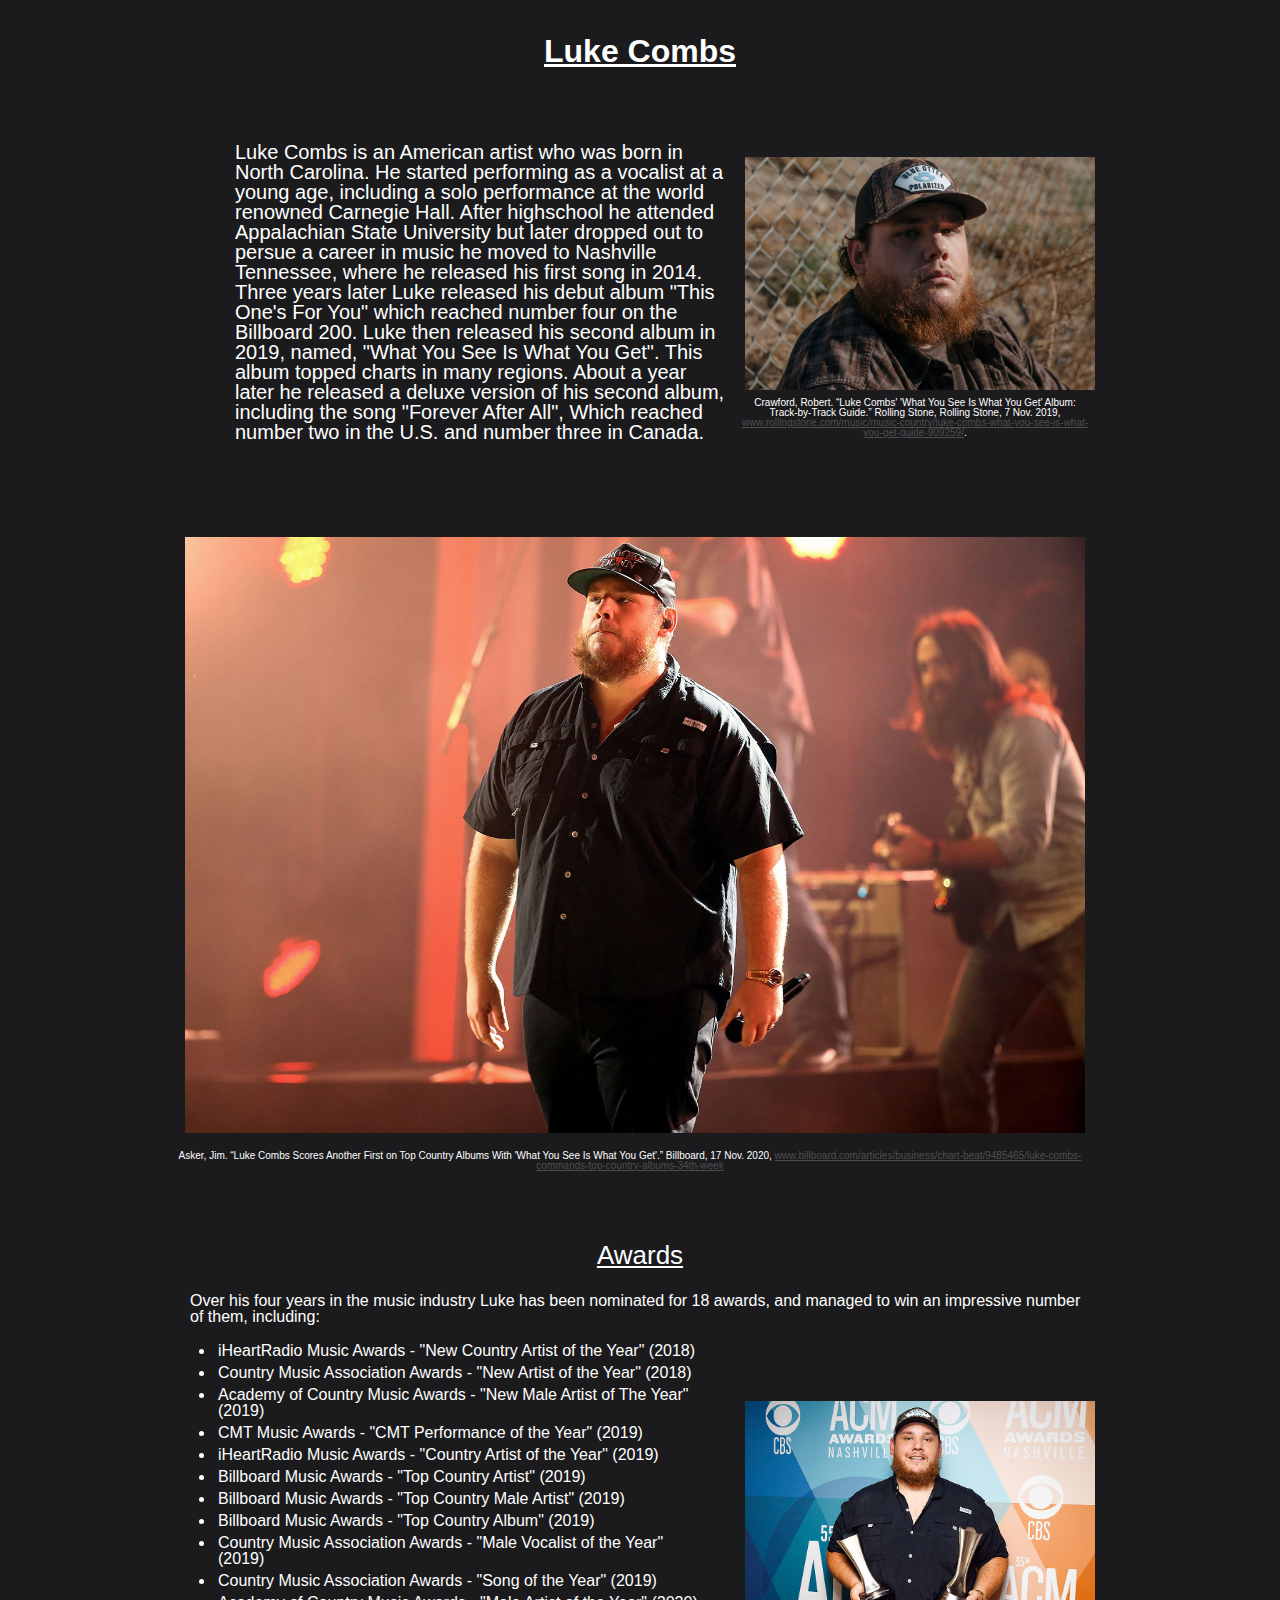
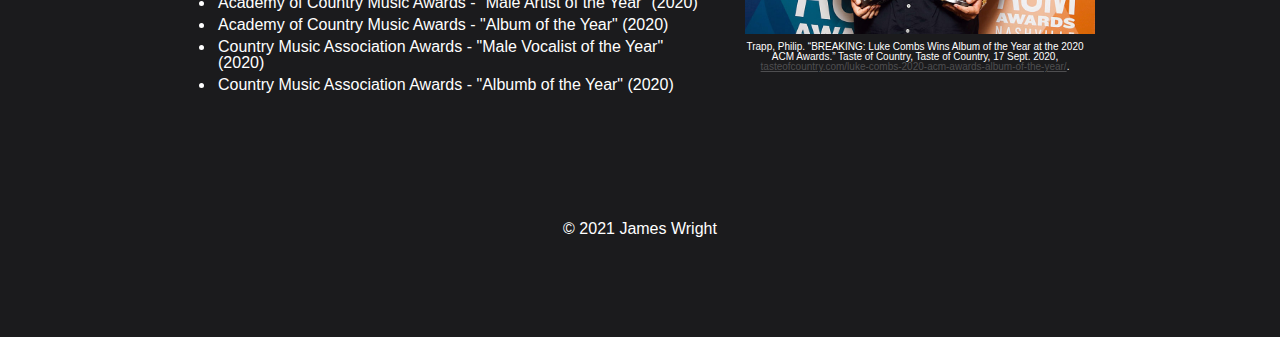
<file: assets/lukecombs/index.html>
<!DOCTYPE html>
<html lang="en">
    <head>
        <meta charset="UTF-8">
        <meta name="viewport" content="width=device-width, initial-scale=1.0">
        <title>James's Favourite Music Artist</title>
        <link rel="stylesheet" href="myersReset.css">
        <link rel="stylesheet" href="styles.css">
    </head>
    <body>
        <article>
            <h1>Luke Combs</h1>
            <figure>
                <img src="Luke1.jpg" alt="Picture of Luke Combs">
                <figcaption>
                    Crawford, Robert. “Luke Combs' 'What You See Is What You Get' 
                    Album: Track-by-Track Guide.” Rolling Stone, Rolling Stone, 
                    7 Nov. 2019, <a href="https://www.rollingstone.com/music/music-country/luke-combs-what-you-see-is-what-you-get-guide-909259/">www.rollingstone.com/music/music-country/luke-combs-what-you-see-is-what-you-get-guide-909259/</a>. 
                </figcaption>
            </figure>
            <p>
                Luke Combs is an American artist who was born in North Carolina. He started performing
                as a vocalist at a young age, including a solo performance at the world renowned Carnegie Hall.
                After highschool he attended Appalachian State University but later dropped out to persue a 
                career in music he moved to Nashville Tennessee, where he released 
                his first song in 2014.  Three years later Luke released his debut album "This One's For You" 
                which reached number four on the Billboard 200. Luke then released his second album in 2019,
                named, "What You See Is What You Get". This album topped charts in many regions.
                About a year later he released a deluxe version of his second album, including the song
                "Forever After All", Which reached number two in the U.S. and number three in Canada.
            </p>

        </article>

        <article>
            <h2>Awards</h2>
            <p>
                Over his four years in the music industry Luke has been nominated for 18 awards, and managed to win
                an impressive number of them, including:
                <ul>
                    <li>iHeartRadio Music Awards - "New Country Artist of the Year" (2018)</li>
                    <li>Country Music Association Awards - "New Artist of the Year" (2018)</li>
                    <li>Academy of Country Music Awards - "New Male Artist of The Year" (2019)</li>
                    <li>CMT Music Awards - "CMT Performance of the Year" (2019)</li>
                    <li>iHeartRadio Music Awards - "Country Artist of the Year" (2019)</li>
                    <li>Billboard Music Awards - "Top Country Artist" (2019)</li>
                    <li>Billboard Music Awards - "Top Country Male Artist" (2019)</li>
                    <li>Billboard Music Awards - "Top Country Album" (2019)</li>
                    <li>Country Music Association Awards - "Male Vocalist of the Year" (2019)</li>
                    <li>Country Music Association Awards - "Song of the Year" (2019)</li>
                    <li>Academy of Country Music Awards - "Male Artist of the Year" (2020)</li>
                    <li>Academy of Country Music Awards - "Album of the Year" (2020)</li>
                    <li>Country Music Association Awards - "Male Vocalist of the Year" (2020)</li>
                    <li>Country Music Association Awards - "Albumb of the Year" (2020)</li>
                </ul>
            </p>
            <figure>
                <img src="luke2.jpg" alt="Luke Combs with his awards">
                <figcaption>
                    Trapp, Philip. “BREAKING: Luke Combs Wins Album of the Year at the 2020 ACM Awards.” 
                    Taste of Country, Taste of Country, 17 Sept. 2020, <a href="https://www.tasteofcountry.com/luke-combs-2020-acm-awards-album-of-the-year/">tasteofcountry.com/luke-combs-2020-acm-awards-album-of-the-year/</a>. 
                </figcaption>
            </figure>
        </article>

        <figure>
            <img src="Luke3.jpg" alt="Luke Combs performing.">
            <figcaption>Asker, Jim. “Luke Combs Scores Another First on Top Country 
                Albums With 'What You See Is What You Get'.” Billboard, 17 Nov. 2020,
                <a href="https://www.billboard.com/articles/business/chart-beat/9485465/luke-combs-commands-top-country-albums-34th-week">www.billboard.com/articles/business/chart-beat/9485465/luke-combs-commands-top-country-albums-34th-week</a>
            </figcaption>
        </figure>

        <footer>
            &copy; 2021 James Wright
        </footer>
    </body>
</html>
</file>
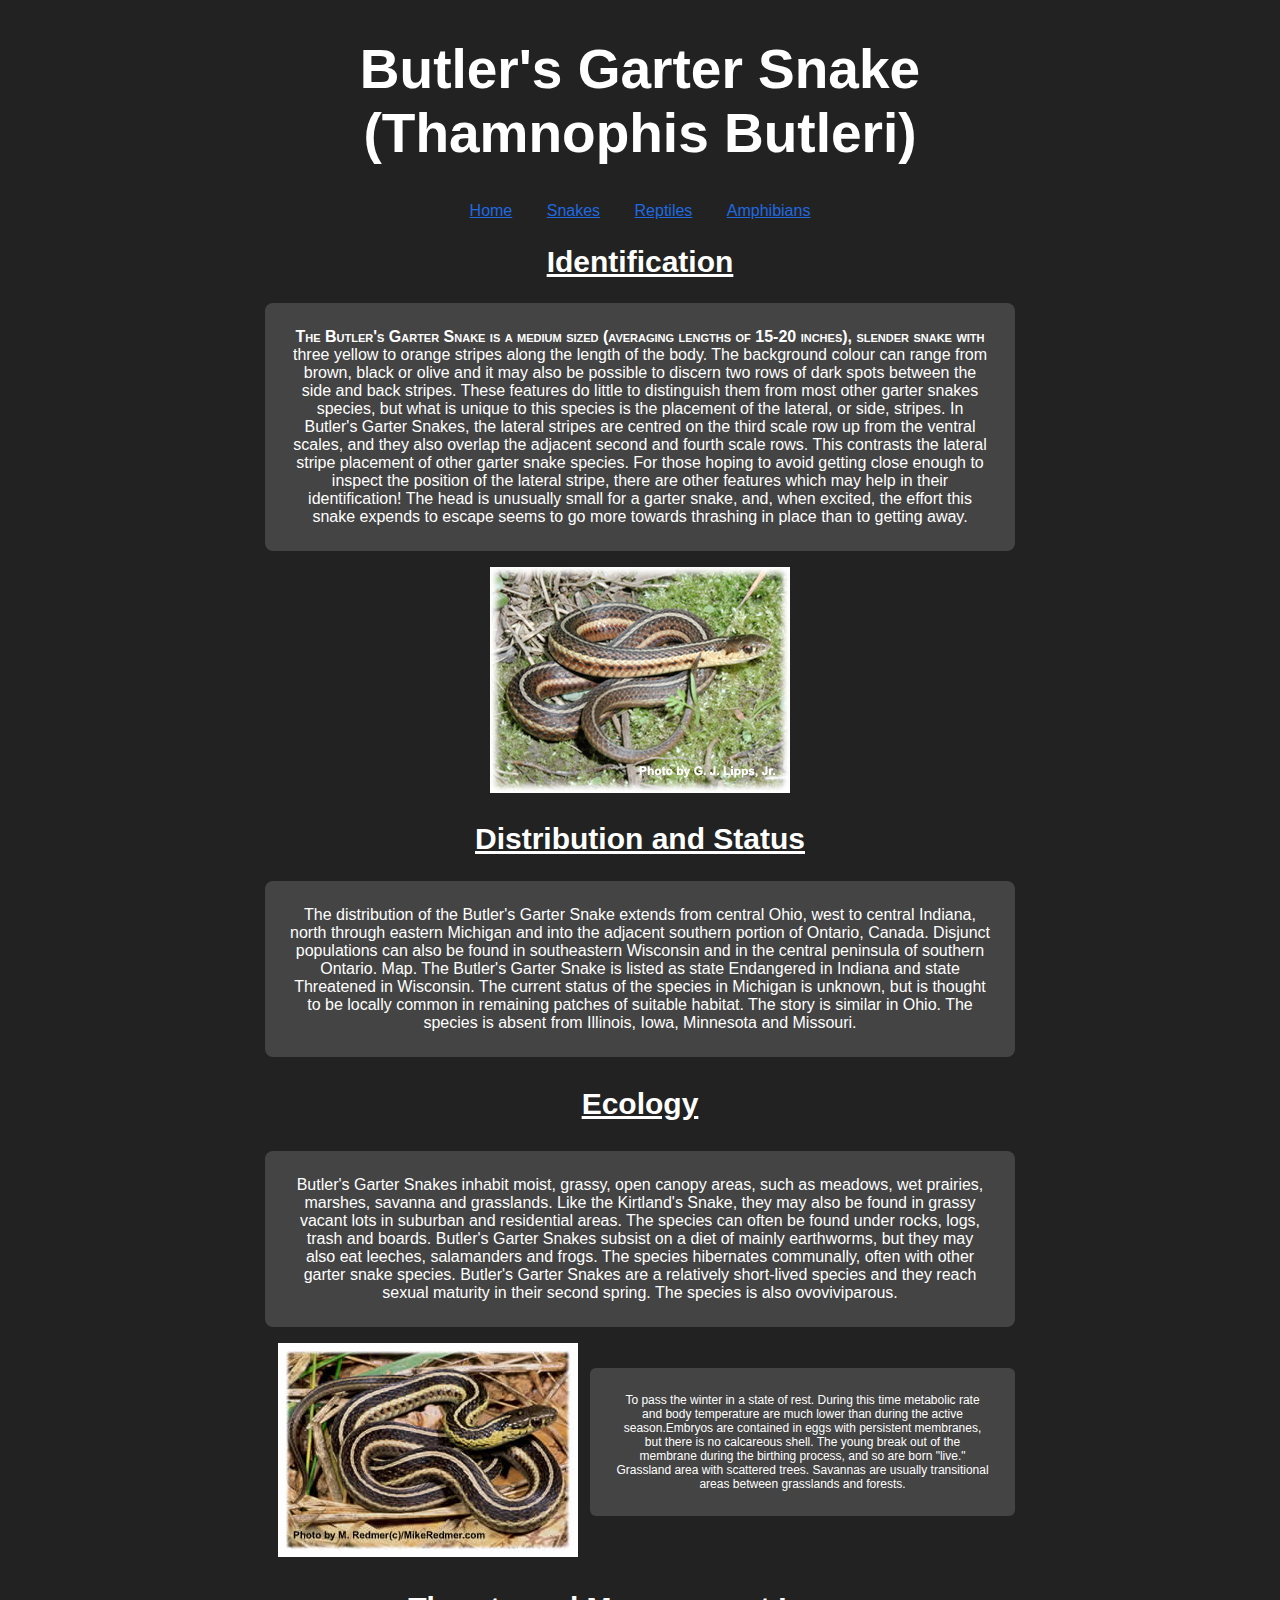
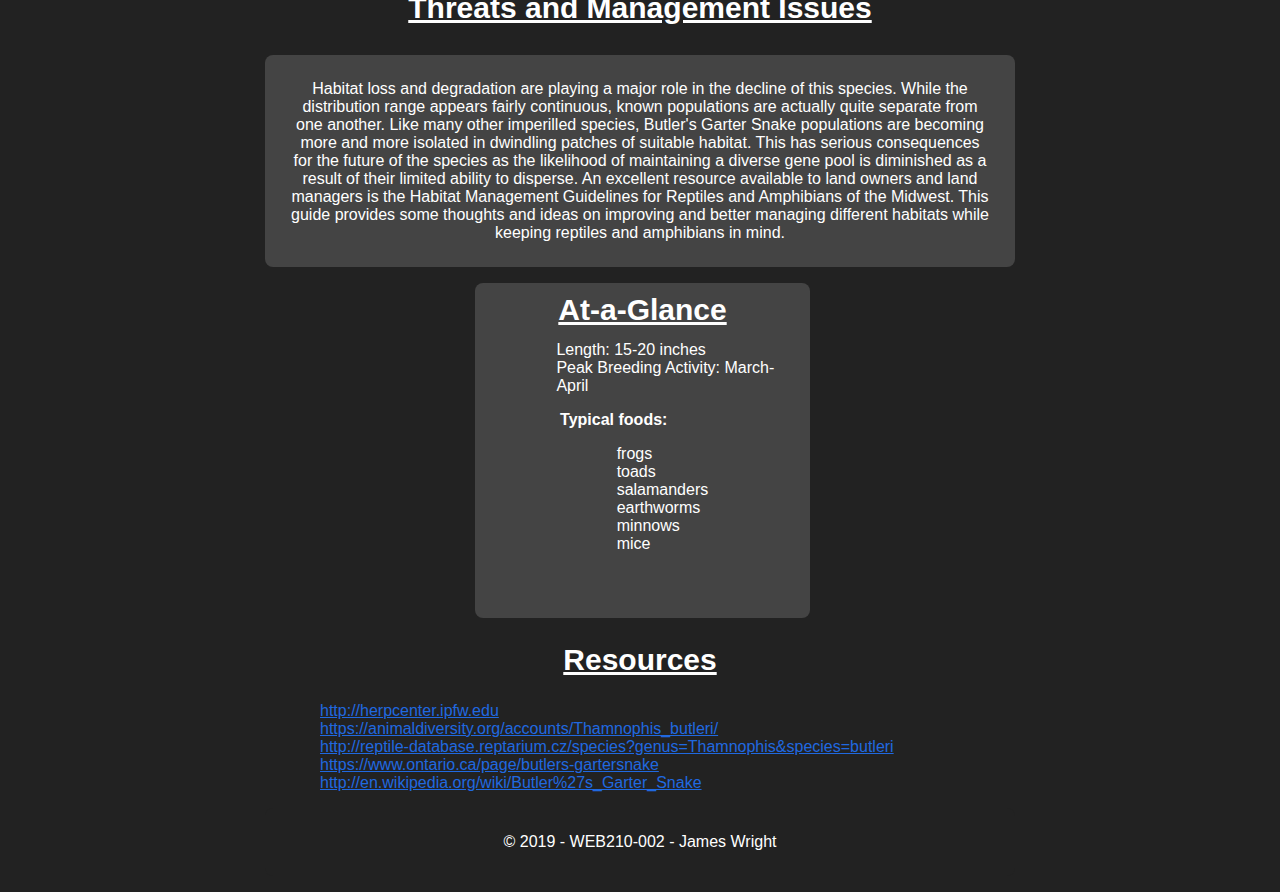
<file: assets/gartersnake/butlers.html>
<!DOCTYPE html>
<html lang="en">
	<head>
		<meta charset="UTF-8">
		<meta name="viewport" content="width=device-width, initial-scale=1.0">
		<title>Butler's Garter Snake</title>
		<link rel="stylesheet" href="styles.css">
		<!--James Wright 0694993-->
	</head>
	<body>
		<header>
			<h1 title='title'>Butler's Garter Snake
				(Thamnophis Butleri)
			</h1>
			<nav>
				<a title="home">Home</a>
				<a title="snakes">Snakes</a>
				<a title="reptiles">Reptiles</a>
				<a title="amphibians">Amphibians</a>
			</nav>
		</header>


		<article title="ident">
			<h2>Identification</h2>
			<p title="Identification">
				The Butler's Garter Snake is a medium sized (averaging lengths of 15-20 inches), 
				slender snake with three yellow to orange stripes along the length of the body. 
				The background colour can range from brown, black or olive and it may also be possible 
				to discern two rows of dark spots between the side and back stripes. These features do 
				little to distinguish them from most other garter snakes species, but what is unique 
				to this species is the placement of the lateral, or side, stripes. In Butler's Garter 
				Snakes, the lateral stripes are centred on the third scale row up from the ventral scales, 
				and they also overlap the adjacent second and fourth scale rows. This contrasts the 
				lateral stripe placement of other garter snake species. For those hoping to avoid getting 
				close enough to inspect the position of the lateral stripe, there are other features which
				may help in their identification! The head is unusually small for a garter snake, and, 
				when excited, the effort this snake expends to escape seems to go more towards thrashing 
				in place than to getting away.
			</p>
			<img src="ButlersGarter_GL.jpg" alt="Butlers Garter Snake">
		</article>

		<article title="distribution">
			<h2>Distribution and Status</h2>
			<p>
				The distribution of the Butler's Garter Snake extends from central Ohio, 
				west to central Indiana, north through eastern Michigan and into the 
				adjacent southern portion of Ontario, Canada. Disjunct populations can 
				also be found in southeastern Wisconsin and in the central peninsula of 
				southern Ontario. Map. The Butler's Garter Snake is listed as state Endangered 
				in Indiana and state Threatened in Wisconsin. The current status of the 
				species in Michigan is unknown, but is thought to be locally common in 
				remaining patches of suitable habitat. The story is similar in Ohio. The 
				species is absent from Illinois, Iowa, Minnesota and Missouri.
			</p>
		</article>

		<article title="ecology">
			<h3>Ecology</h3>
			<p>
				Butler's Garter Snakes inhabit moist, grassy, open canopy areas, such as meadows, 
				wet prairies, marshes, savanna and grasslands. Like the Kirtland's Snake, they may 
				also be found in grassy vacant lots in suburban and residential areas. The species 
				can often be found under rocks, logs, trash and boards. Butler's Garter Snakes subsist 
				on a diet of mainly earthworms, but they may also eat leeches, salamanders and frogs. 
				The species hibernates communally, often with other garter snake species. Butler's 
				Garter Snakes are a relatively short-lived species and they reach sexual maturity in 
				their second spring. The species is also ovoviviparous.
			</p>
			<img src="thamnophis_butleri.jpg" alt="Garter Snake">
			<p title="rest">
				To pass the winter in a state of rest. During this time metabolic rate and body 
				temperature are much lower than during the active season.Embryos are contained 
				in eggs with persistent membranes, but there is no calcareous shell. The young 
				break out of the membrane during the birthing process, and so are born "live." 
				Grassland area with scattered trees. Savannas are usually transitional areas between 
				grasslands and forests.
			</p>
		</article>

		<article title="threats">
			<h3>Threats and Management Issues</h3>
			<p>
				Habitat loss and degradation are playing a major role in the decline 
				of this species. While the distribution range appears fairly continuous,
				known populations are actually quite separate from one another. 
				Like many other imperilled species, Butler's Garter Snake populations 
				are becoming more and more isolated in dwindling patches of suitable habitat. 
				This has serious consequences for the future of the species as the likelihood 
				of maintaining a diverse gene pool is diminished as a result of their limited 
				ability to disperse. An excellent resource available to land owners and land 
				managers is the Habitat Management Guidelines for Reptiles and Amphibians of 
				the Midwest. This guide provides some thoughts and ideas on improving and better 
				managing different habitats while keeping reptiles and amphibians in mind.
			</p>
		</article>

		<aside title="ataglance">
			<h3>At-a-Glance</h3>
			<ul title="facts">
				<li title='length'>Length: 15-20 inches</li>
				<li title='breeding'>Peak Breeding Activity: March-April</li>
				<li title='foods'>
					<h3>Typical foods:</h3>
					<ul>
						<li title='frogs'>frogs</li>
						<li title='toads'>toads</li>
						<li title='salamanders'>salamanders</li>
						<li title='earthworms'>earthworms</li>
						<li title='minnows'>minnows</li>
						<li title='mice'>mice</li>
					</ul>
				</li>
			</ul>
		</aside>

		<footer>
			<h2>Resources</h2>
			<nav>
				<ul>
					<li><a href="http://herpcenter.ipfw.edu">http://herpcenter.ipfw.edu</a></li>
					<li><a href="https://animaldiversity.org/accounts/Thamnophis_butleri/">https://animaldiversity.org/accounts/Thamnophis_butleri/</a></li>
					<li><a href="http://reptile-database.reptarium.cz/species?genus=Thamnophis&species=butleri">http://reptile-database.reptarium.cz/species?genus=Thamnophis&species=butleri</a></li>
					<li><a href="https://www.ontario.ca/page/butlers-gartersnake">https://www.ontario.ca/page/butlers-gartersnake</a></li>
					<li><a href="http://en.wikipedia.org/wiki/Butler%27s_Garter_Snake">http://en.wikipedia.org/wiki/Butler%27s_Garter_Snake</a></li>
				</ul>
			</nav>
			<p>&copy; 2019 - WEB210-002 - James Wright</p>
		</footer>
	</body>
</html>
</file>
<file: assets/lukecombs/styles.css>
/****************************************************************
*****************************************************************
Website Name: James' Favourite Music Artist
Website URL: localhost
Website Author: James Wright
Copyright 2021. All Rights Reserved

Colour Guide
*************
Dark grey - #1A1A1D, hsla(240, 5%, 11%, 1)
light grey - #4E4E50 rgba(78, 78, 80, 1)
light blue - #5094e7
Aqua - #66FCF1 rgba(102, 252, 241, 1)

Typography Guide
*****************
Headings - sans serif
    H1 - 32px
    H2 - 26px
body - sans serif 16px

***************************************************************/
/***************************************************************** 
0. Body Styles ---------------------------------------- styles.css
1. Heading Styles ------------------------------------- styles.css
2. Article Styles ------------------------------------- styles.css
3. Image/Figure Styles -------------------------------- styles.css
4. Paragraph Styles ----------------------------------- styles.css
5. List Styles ---------------------------------------- styles.css
6. Footer Styles -------------------------------------- styles.css
*****************************************************************/

/*****************************************************************
0. CSS Reset ---------------------------------------myersReset.css
*****************************************************************/
/*Body Styles*/
body{
    max-width: 900px;
    color: white;
    margin:0px auto;
    text-align: center;
    clear: both;
    background-color: hsla(240, 5%, 11%, 1);
    font-family: sans-serif;
    font-size: 16px;
}

/***********************************Heading Styles*************************/
h1{
    font-size: 32px;
    font-weight: bold;
    font-family: sans-serif;
    text-align: center;
    text-decoration: underline;
    padding: 10px;
    margin: 25px;
}

h2{
    font-size: 26px;
    text-decoration: underline;
    margin-top: 40px;
    margin-bottom: 25px;
}

/***********************************Article Styles*************************/
article{position: relative;}
article:nth-child(2){
    height: 450px;
    position: relative;
    top: 800px;
}

/***********************************Image / figure Styles******************/
figure{
    display: table;
    width: 350px;
    float: right;
}

article > h1 + figure:first-of-type{
    position: relative;
    top: 50px;
}
img{padding: 5px;}
figure img:first-child{width: 100%;}

figure figcaption{
    display: table-caption;
    caption-side: bottom;
    font-size: 10px; 
}

figure figcaption a{color: rgba(78, 78, 80, 1);}
figure figcaption a:visited{color: rgba(102, 252, 241, 1);}
figure figcaption a:hover{color: #5094e7;}

body > figure:nth-child(3){
    width: 100%;
    padding: 10px;
    margin-bottom: 50px;
    clear: both;
    position: relative;
    bottom: 650px;
}

article:nth-of-type(2) figure{
    position: relative;
    bottom: 300px;
}

/***********************************Paragraph Styles***********************/
article:first-child p{
    width: 55%;
    position: relative;
    left: 45px;
    top: 40px;
    text-align: left;
    font-size: 20px;
}

article p:nth-child(2){
    margin-bottom: 15px;
    text-align: left;
}
/***********************************list Styles****************************/
p + ul{
    text-align: left;
    position: relative;
    left: 25px;
    width: 500px;
}

ul > li{
    list-style-type: disc;
    padding: 3px;
}

/***********************************Footer Styles**************************/
footer{
    position: relative;
    clear: both;
    text-align: center;
    margin: 50px auto;
    bottom: 50px;
}

@media screen and (max-width:800px){
    body{max-width: 100%;}

    article:first-child p{
        width: 75%;
        clear: both;
        margin: 0 auto;
        position: static;
    }

    article > h1 + figure:first-of-type{
        position: static;
        margin: 0 auto;
        float: none;
    }
    figcaption{margin-bottom: 1em;}

    body > figure:nth-child(3){
        width: 100%;
        position: static;
        margin: 1em auto;
        padding: 0;
    }

    figure img:first-child{width: 75%;}
    
    body > figure figcaption{
        width: 75%;
        margin: 1em auto;

    }

    article:nth-child(2){
        position: static;
        width: 85%;
        margin: 0 auto;
    }

    p + ul{
        position: static;
        width: 100%;
        padding-left: 1em;
    }

    article:nth-of-type(2) figure{
        position: static;
        width: 100%;
        margin: 1em auto 0;
    }

    article:nth-of-type(2) figure img{width: 50%;}

    article:nth-of-type(2) figure figcaption{
        width: 50%;
        margin: 0 auto;
    }
    

    footer{position: static;}
}
</file>
<file: assets/gartersnake/styles.css>
/*James Wright */

body{
    max-width: 750px;
    width: 100%;
    margin: auto;
    text-align: center;
    background-color: #222222;
    font-family: 'Segoe UI', Tahoma, Geneva, Verdana, sans-serif;
}

p{  
    padding: 25px;
    color: white;
    background-color: rgb(68, 68, 68);
    border-radius: 0.5em;
}

h1{
    font-size: 55px;
    color:#ffffff;
}

h2, h3{
    color:hsl(0, 0%, 100%);
    font-size: 30px;
}

header > nav > a{
    text-decoration: underline;
    padding: 15px;
    color: #2069e0;
}

a[title="home"]:hover{color: green;}
a[title="amphibians"]:hover{color:yellow;}
a[title="reptiles"]:hover{color:red;}
a[title="snakes"]:hover{color: orange;}

nav > a:visited{color:rgb(146, 110, 187);}

article > h2:first-child, h3:first-child{
    text-decoration: underline;
}

article > h2 + p[title]::first-line{
    font-variant: small-caps;
    font-weight: bold;
}

li > ul > li{
    text-align: left;
    margin-left: 45%;
    text-decoration: dashed;
    color: white;
}

article > h3 ~ ul{
    background-color: rgb(68, 68, 68);
    border-radius: 10px;
    padding: 25px;
}

ul[title="facts"] > li:nth-child(3){
    list-style-type: none;
}

ul > li > h3:first-of-type{
    color: white;
    text-align: center;
    text-decoration: none;
    font-size: 1em;
}

ul:first-of-type{
    color: white;
    list-style-type: none;
    text-align: left;
}

ul[title="facts"] > li:first-of-type, ul[title="facts"] > li:nth-child(2){
    margin-left: 35%;
}

p[title="rest"]{
    float: right;
    width: 50%;
    font-size: 0.75em;
    margin-top: 25px;
}

aside{
    background-color: rgb(68, 68, 68);
    color: white;
    border-radius: 0.5em;
    padding: 5px;
    height: 325px;
    width: 325px;
    margin-left: 28%;
}

aside > h3{
    margin-top: 5px;
}

aside > ul{
    margin-top: -5%;
    margin-left: -30%;
}


footer{
    width: auto;
    border-radius: 10px;
    color: white;
}

footer h2{
    text-decoration: underline;
}

footer > nav > ul > li > a{
    text-decoration: underline;
    padding: 15px;
    color: #2069e0;
}

footer > p {
    background-color: #222222;
}

@media screen and (max-width:700px){
    article:nth-of-type(1){
        width: 75%;
        margin: 0 auto;
    }

    article:nth-of-type(2){
        width: 75%;
        margin: 0 auto;
    }

    article:nth-of-type(3){
        width: 75%;
        margin: 0 auto;
    }

    article:nth-of-type(4){
        width: 75%;
        margin: 0 auto;
    }
    
    article:nth-of-type(3) p:nth-of-type(2){
        float: none;
        clear: both;
        margin: 1em auto;
        width: 75%;
    }
    article:nth-of-type(4) h3{
        clear: both;
        margin: 0 auto;
    }

    aside{
        width: 75%;
        margin: 0 auto;
    }

    
    footer nav ul{
        font-size: .8em;
    }
}
</file>
<file: assets/lukecombs/myersReset.css>
/* http://meyerweb.com/eric/tools/css/reset/ 
   v2.0 | 20110126
   License: none (public domain)
*/

html, body, div, span, applet, object, iframe,
h1, h2, h3, h4, h5, h6, p, blockquote, pre,
a, abbr, acronym, address, big, cite, code,
del, dfn, em, img, ins, kbd, q, s, samp,
small, strike, strong, sub, sup, tt, var,
b, u, i, center,
dl, dt, dd, ol, ul, li,
fieldset, form, label, legend,
table, caption, tbody, tfoot, thead, tr, th, td,
article, aside, canvas, details, embed, 
figure, figcaption, footer, header, hgroup, 
menu, nav, output, ruby, section, summary,
time, mark, audio, video {
	margin: 0;
	padding: 0;
	border: 0;
	font-size: 100%;
	font: inherit;
	vertical-align: baseline;
}
/* HTML5 display-role reset for older browsers */
article, aside, details, figcaption, figure, 
footer, header, hgroup, menu, nav, section {
	display: block;
}
body {
	line-height: 1;
}
ol, ul {
	list-style: none;
}
blockquote, q {
	quotes: none;
}
blockquote:before, blockquote:after,
q:before, q:after {
	content: '';
	content: none;
}
table {
	border-collapse: collapse;
	border-spacing: 0;
}
</file>
